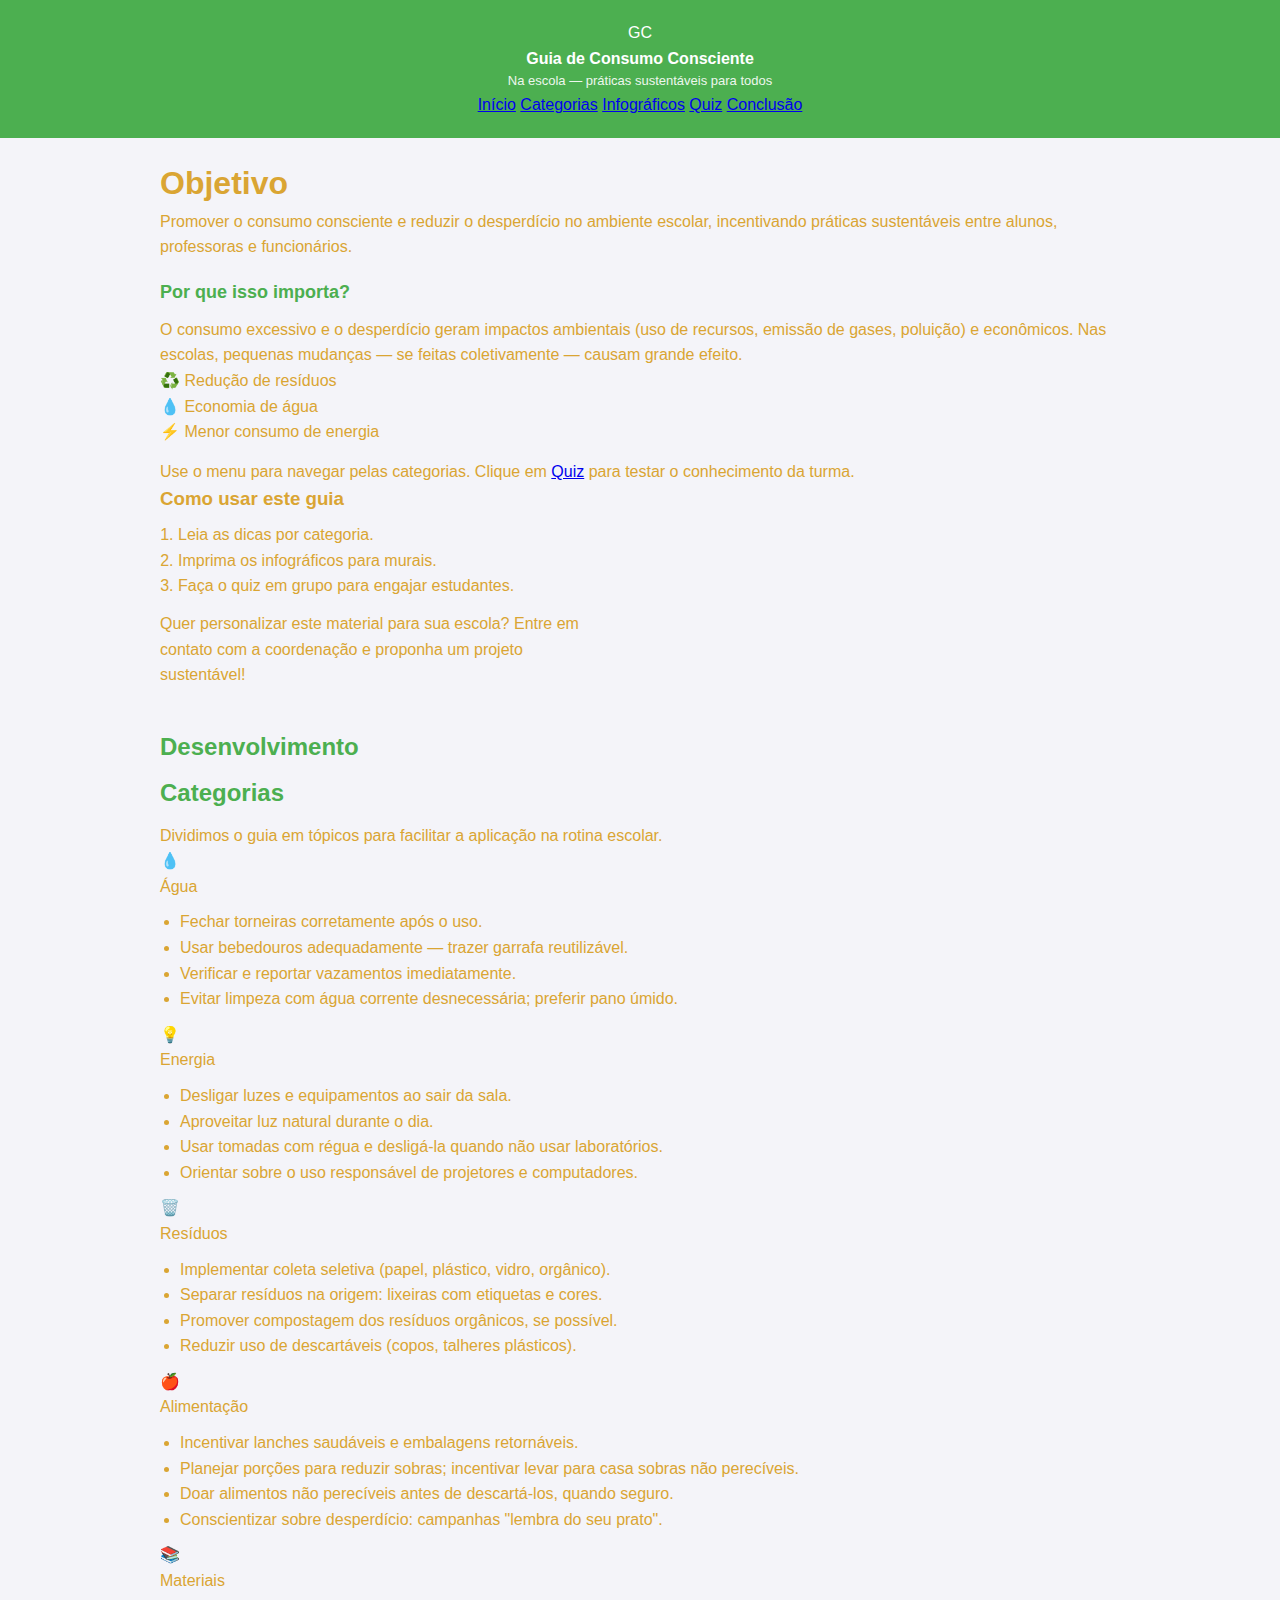
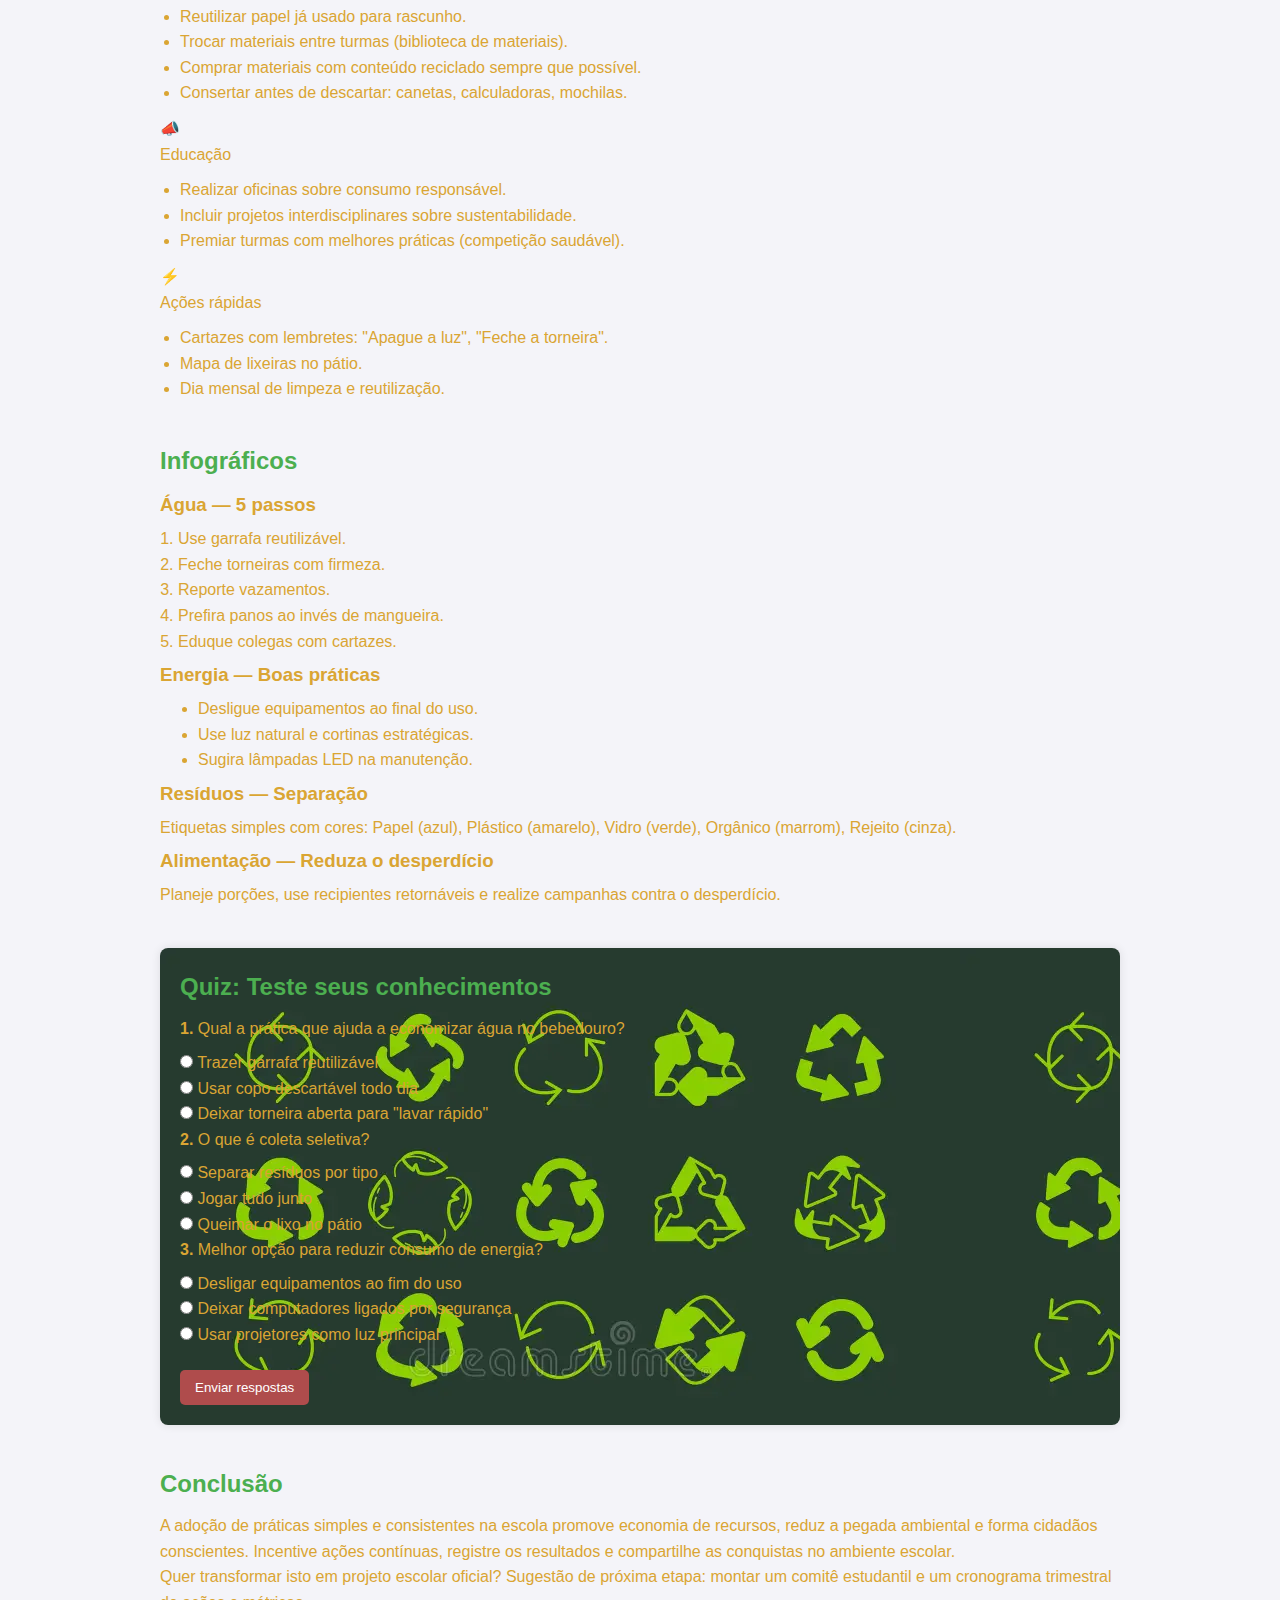
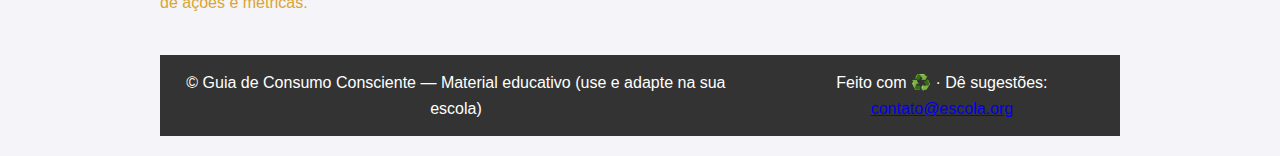
<file: index.html>
<!doctype html>
<html lang="pt-BR">
<head>
  <meta charset="utf-8" />
  <meta name="viewport" content="width=device-width,initial-scale=1" />
  <title>Guia de Consumo Consciente na Escola</title>
  <meta name="description" content="Guia prático para promover consumo consciente e reduzir desperdício na escola." />
  <link rel="stylesheet" href="style.css">
</head>
<body>
  <header>
    <div class="brand">
      <div class="logo">GC</div>
      <div>
        <div style="font-weight:800">Guia de Consumo Consciente</div>
        <div style="font-size:13px;opacity:0.9">Na escola — práticas sustentáveis para todos</div>
      </div>
    </div>
    <nav aria-label="Menu principal">
      <a href="*inicio">Início</a>
      <a href="*categorias">Categorias</a>
      <a href="*infograficos">Infográficos</a>
      <a href="*quiz">Quiz</a>
      <a href="*conclusao">Conclusão</a>
    </nav>
  </header>

  <main class="container">
    <!-- Hero / Introdução -->
    <section id="inicio" class="hero">
      <div class="card">
        <h1>Objetivo</h1>
        <p class="lead">Promover o consumo consciente e reduzir o desperdício no ambiente escolar, incentivando práticas sustentáveis entre alunos, professoras e funcionários.</p>
        <h2 style="font-size:18px;margin-top:18px">Por que isso importa?</h2>
        <p class="small">O consumo excessivo e o desperdício geram impactos ambientais (uso de recursos, emissão de gases, poluição) e econômicos. Nas escolas, pequenas mudanças — se feitas coletivamente — causam grande efeito.</p>

        <div class="stats" aria-hidden="true">
          <div class="stat">♻️ Redução de resíduos</div>
          <div class="stat">💧 Economia de água</div>
          <div class="stat">⚡ Menor consumo de energia</div>
        </div>

        <p style="margin-top:14px">Use o menu para navegar pelas categorias. Clique em <a class="inline" href="*quiz">Quiz</a> para testar o conhecimento da turma.</p>
      </div>

      <aside>
        <div class="card" style="max-width:420px">
          <h3>Como usar este guia</h3>
          <ol style="margin:8px 0 0 18px;color:var(--muted)">
            <li>Leia as dicas por categoria.</li>
            <li>Imprima os infográficos para murais.</li>
            <li>Faça o quiz em grupo para engajar estudantes.</li>
          </ol>
          <div style="margin-top:12px" class="small">Quer personalizar este material para sua escola? Entre em contato com a coordenação e proponha um projeto sustentável!</div>
        </div>
      </aside>
    </section>

    <!-- Categorias -->
    <section id="categorias" style="margin-top:20px">
      <h2 class="small" style="margin-bottom:8px">Desenvolvimento</h2>
      <div class="card">
        <h2>Categorias</h2>
        <p class="small">Dividimos o guia em tópicos para facilitar a aplicação na rotina escolar.</p>

        <div class="grid">
          <!-- Água -->
          <div class="category">
            <div class="cat-title"><div class="icon">💧</div><div>Água</div></div>
            <div class="tips">
              <ul>
                <li>Fechar torneiras corretamente após o uso.</li>
                <li>Usar bebedouros adequadamente — trazer garrafa reutilizável.</li>
                <li>Verificar e reportar vazamentos imediatamente.</li>
                <li>Evitar limpeza com água corrente desnecessária; preferir pano úmido.</li>
              </ul>
            </div>
          </div>

          <!-- Energia -->
          <div class="category">
            <div class="cat-title"><div class="icon">💡</div><div>Energia</div></div>
            <div class="tips">
              <ul>
                <li>Desligar luzes e equipamentos ao sair da sala.</li>
                <li>Aproveitar luz natural durante o dia.</li>
                <li>Usar tomadas com régua e desligá-la quando não usar laboratórios.</li>
                <li>Orientar sobre o uso responsável de projetores e computadores.</li>
              </ul>
            </div>
          </div>

          <!-- Resíduos -->
          <div class="category">
            <div class="cat-title"><div class="icon">🗑️</div><div>Resíduos</div></div>
            <div class="tips">
              <ul>
                <li>Implementar coleta seletiva (papel, plástico, vidro, orgânico).</li>
                <li>Separar resíduos na origem: lixeiras com etiquetas e cores.</li>
                <li>Promover compostagem dos resíduos orgânicos, se possível.</li>
                <li>Reduzir uso de descartáveis (copos, talheres plásticos).</li>
              </ul>
            </div>
          </div>

          <!-- Alimentação -->
          <div class="category">
            <div class="cat-title"><div class="icon">🍎</div><div>Alimentação</div></div>
            <div class="tips">
              <ul>
                <li>Incentivar lanches saudáveis e embalagens retornáveis.</li>
                <li>Planejar porções para reduzir sobras; incentivar levar para casa sobras não perecíveis.</li>
                <li>Doar alimentos não perecíveis antes de descartá-los, quando seguro.</li>
                <li>Conscientizar sobre desperdício: campanhas "lembra do seu prato".</li>
              </ul>
            </div>
          </div>

          <!-- Materiais -->
          <div class="category">
            <div class="cat-title"><div class="icon">📚</div><div>Materiais</div></div>
            <div class="tips">
              <ul>
                <li>Reutilizar papel já usado para rascunho.</li>
                <li>Trocar materiais entre turmas (biblioteca de materiais).</li>
                <li>Comprar materiais com conteúdo reciclado sempre que possível.</li>
                <li>Consertar antes de descartar: canetas, calculadoras, mochilas.</li>
              </ul>
            </div>
          </div>

          <!-- Educação -->
          <div class="category">
            <div class="cat-title"><div class="icon">📣</div><div>Educação</div></div>
            <div class="tips">
              <ul>
                <li>Realizar oficinas sobre consumo responsável.</li>
                <li>Incluir projetos interdisciplinares sobre sustentabilidade.</li>
                <li>Premiar turmas com melhores práticas (competição saudável).</li>
              </ul>
            </div>
          </div>

          <!-- Ações rápidas -->
          <div class="category">
            <div class="cat-title"><div class="icon">⚡</div><div>Ações rápidas</div></div>
            <div class="tips">
              <ul>
                <li>Cartazes com lembretes: "Apague a luz", "Feche a torneira".</li>
                <li>Mapa de lixeiras no pátio.</li>
                <li>Dia mensal de limpeza e reutilização.</li>
              </ul>
            </div>
          </div>
        </div>

      </div>
    </section>

    <!-- Infográficos -->
    <section id="infograficos" style="margin-top:20px">
      <h2 class="small">Infográficos</h2>
      <div class="infographic">
        <div class="info-card card">
          <h3 style="margin:6px 0">Água — 5 passos</h3>
          <ol style="margin:6px 0 0 18px;color:var(--muted)">
            <li>Use garrafa reutilizável.</li>
            <li>Feche torneiras com firmeza.</li>
            <li>Reporte vazamentos.</li>
            <li>Prefira panos ao invés de mangueira.</li>
            <li>Eduque colegas com cartazes.</li>
          </ol>
        </div>

        <div class="info-card card">
          <h3 style="margin:6px 0">Energia — Boas práticas</h3>
          <ul style="margin:6px 0 0 18px;color:var(--muted)">
            <li>Desligue equipamentos ao final do uso.</li>
            <li>Use luz natural e cortinas estratégicas.</li>
            <li>Sugira lâmpadas LED na manutenção.</li>
          </ul>
        </div>

        <div class="info-card card">
          <h3 style="margin:6px 0">Resíduos — Separação</h3>
          <p class="small">Etiquetas simples com cores: Papel (azul), Plástico (amarelo), Vidro (verde), Orgânico (marrom), Rejeito (cinza).</p>
        </div>

        <div class="info-card card">
          <h3 style="margin:6px 0">Alimentação — Reduza o desperdício</h3>
          <p class="small">Planeje porções, use recipientes retornáveis e realize campanhas contra o desperdício.</p>
        </div>
      </div>
    </section>

    <!-- Quiz opcional -->
    <section id="quiz" style="margin-top:20px">
      <h2 class="small">Quiz: Teste seus conhecimentos</h2>
      <div class="card quiz" aria-live="polite">
        <div id="quiz-area">
          <div class="q" data-correct="a">
            <strong>1.</strong> Qual a prática que ajuda a economizar água no bebedouro?
            <div style="margin-top:8px">
              <label><input type="radio" name="q1" value="a"> Trazer garrafa reutilizável</label><br>
              <label><input type="radio" name="q1" value="b"> Usar copo descartável todo dia</label><br>
              <label><input type="radio" name="q1" value="c"> Deixar torneira aberta para "lavar rápido"</label>
            </div>
          </div>

          <div class="q" data-correct="a">
            <strong>2.</strong> O que é coleta seletiva?
            <div style="margin-top:8px">
              <label><input type="radio" name="q2" value="a"> Separar resíduos por tipo</label><br>
              <label><input type="radio" name="q2" value="b"> Jogar tudo junto</label><br>
              <label><input type="radio" name="q2" value="c"> Queimar o lixo no pátio</label>
            </div>
          </div>

          <div class="q" data-correct="a">
            <strong>3.</strong> Melhor opção para reduzir consumo de energia?
            <div style="margin-top:8px">
              <label><input type="radio" name="q3" value="a"> Desligar equipamentos ao fim do uso</label><br>
              <label><input type="radio" name="q3" value="b"> Deixar computadores ligados por segurança</label><br>
              <label><input type="radio" name="q3" value="c"> Usar projetores como luz principal</label>
            </div>
          </div>

        </div>
        <div style="margin-top:12px;display:flex;gap:8px;align-items:center;">
          <button class="cta" onclick="checkQuiz()">Enviar respostas</button>
          <div id="quiz-result" class="small"></div>
        </div>
      </div>
    </section>

    <!-- Conclusão -->
    <section id="conclusao" style="margin-top:20px">
      <div class="card">
        <h2>Conclusão</h2>
        <p class="small">A adoção de práticas simples e consistentes na escola promove economia de recursos, reduz a pegada ambiental e forma cidadãos conscientes. Incentive ações contínuas, registre os resultados e compartilhe as conquistas no ambiente escolar.</p>
        <p class="small">Quer transformar isto em projeto escolar oficial? Sugestão de próxima etapa: montar um comitê estudantil e um cronograma trimestral de ações e métricas.</p>
      </div>
    </section>

    <footer class="center">
      <div style="max-width:1100px;width:100%;display:flex;justify-content:space-between;gap:12px;align-items:center;">
        <div class="small">© Guia de Consumo Consciente — Material educativo (use e adapte na sua escola)</div>
        <div class="small">Feito com ♻️ · Dê sugestões: <a href="mailto:contato@escola.org">contato@escola.org</a></div>
      </div>
    </footer>
  </main>

  <script>
    function checkQuiz(){
      const qs = document.querySelectorAll('*quiz-area .q');
      let correct = 0;
      let total = qs.length;
      qs.forEach((q,i)=>{
        const name = 'q'+(i+1);
        const selected = document.querySelector('input[name="'+name+'"]:checked');
        const ans = selected ? selected.value : null;
        const expected = q.getAttribute('data-correct');
        if(ans && ans === expected) correct++;
        // visually mark
        q.style.border = '1px solid transparent';
        if(!ans) q.style.opacity = '0.9';
      });
      const pct = Math.round((correct/total)*100);
      const res = document.getElementById('quiz-result');
      res.innerText = `Você acertou ${correct} de ${total} (${pct}%)`;
      // quick feedback toast
      res.style.color = pct === 100 ? 'green' : (pct>=60 ? 'orange' : 'crimson');
    }
  </script>
</body>
</html>
</file>
<file: style.css>
/* Reset básico */
* {
  margin: 0;
  padding: 0;
  box-sizing: border-box;
}

body {
  font-family: Arial, sans-serif;
  line-height: 1.6;
  background-color: #f4f4f9;
  color: #daa533;
  margin: 0;
}

header {
  background: #4caf50;
  color: white;
  padding: 20px 0;
  text-align: center;
}

header h1 {
  margin-bottom: 10px;
}

nav ul {
  list-style: none;
  display: flex;
  justify-content: center;
  flex-wrap: wrap;
}

nav ul li {
  margin: 0 15px;
}

nav ul li a {
  color: white;
  text-decoration: none;
  font-weight: bold;
}

nav ul li a:hover {
  text-decoration: underline;
}

main {
  padding: 20px;
  max-width: 1000px;
  margin: auto;
}

section {
  margin-bottom: 40px;
}

h2 {
  color: #4caf50;
  margin-bottom: 10px;
}

ul {
  margin: 10px 0;
  padding-left: 20px;
}

footer {
  background: #333;
  color: white;
  text-align: center;
  padding: 15px 0;
  margin-top: 40px;
}

/* Quiz */
#quiz {
  background-image: url(/img/image\ copy.png);
  padding: 20px;
  border-radius: 8px;
  box-shadow: 0 0 10px rgba(0, 0, 0, 0.1);
}

#quiz button {
  background: #af4c4c;
  color: white;
  padding: 10px 15px;
  border: none;
  border-radius: 5px;
  cursor: pointer;
  margin-top: 10px;
}

#quiz button:hover {
  background: #4caf50;
}
</file>
